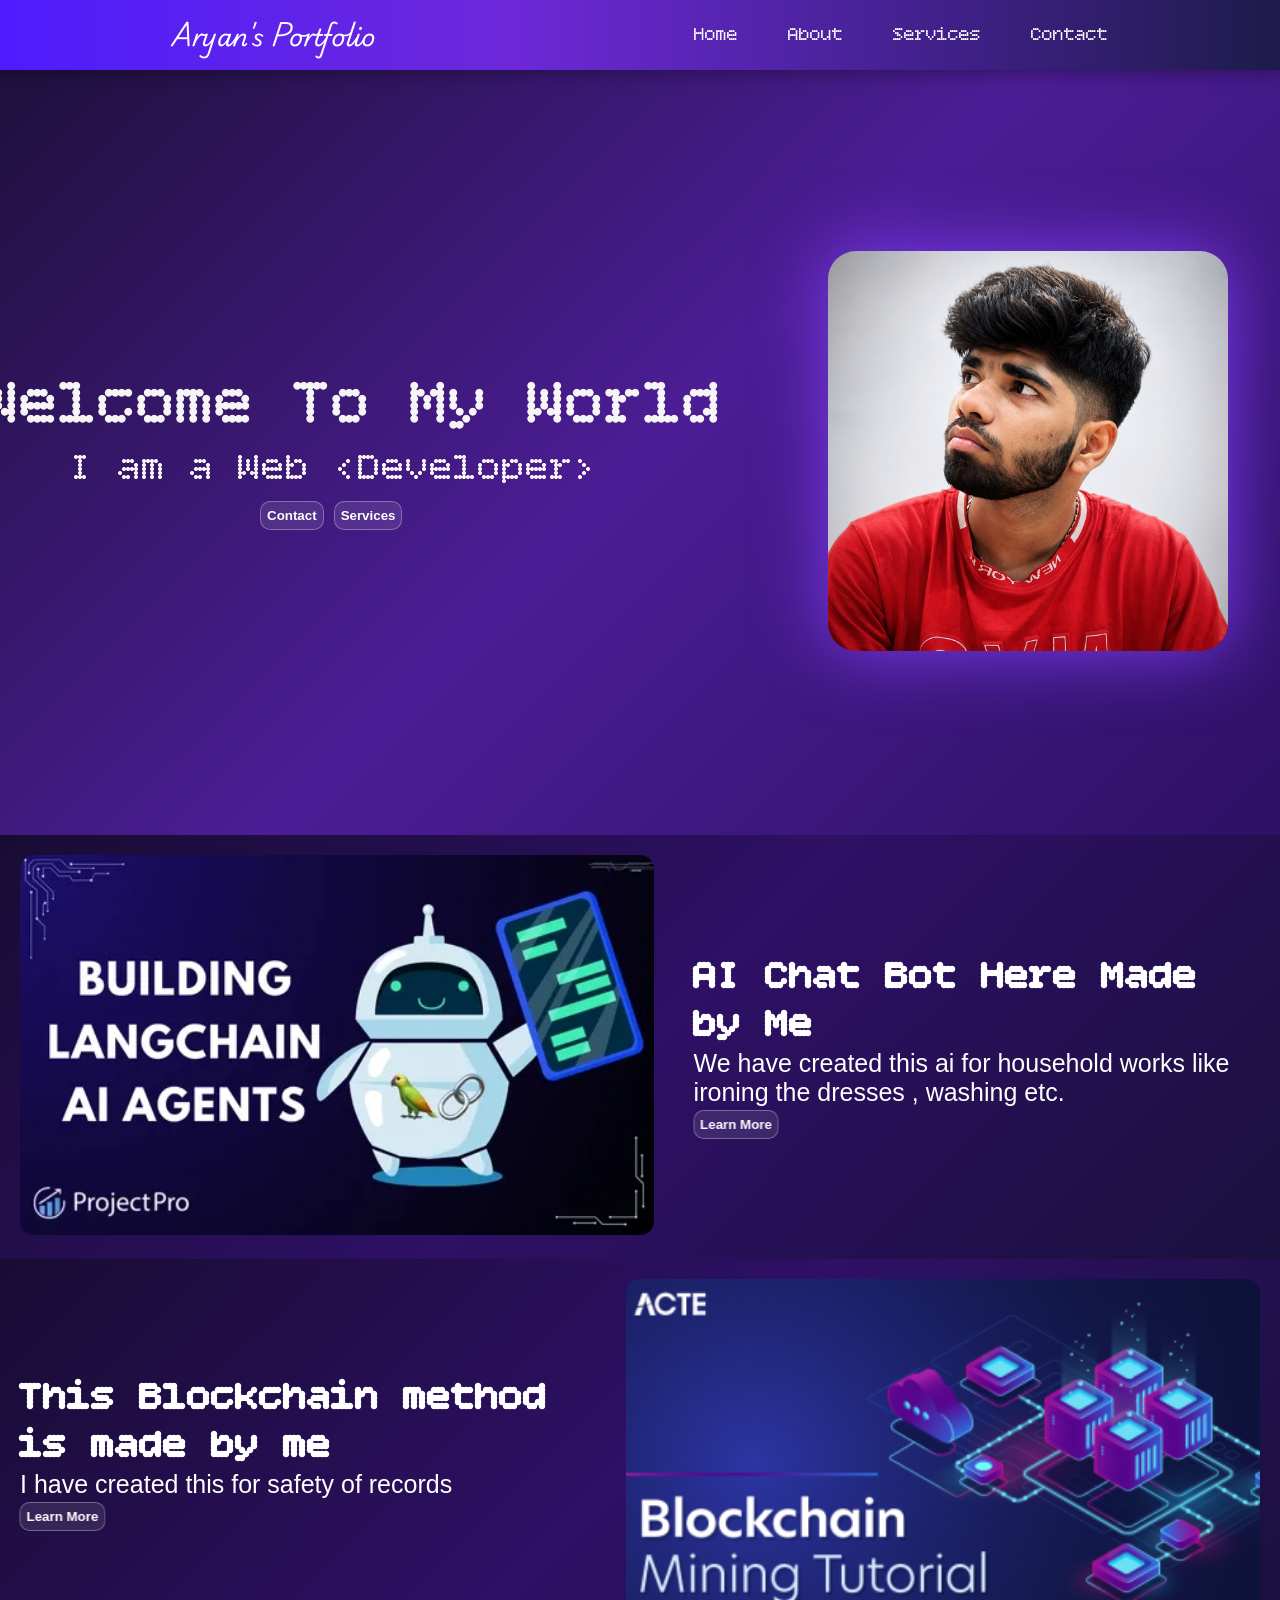
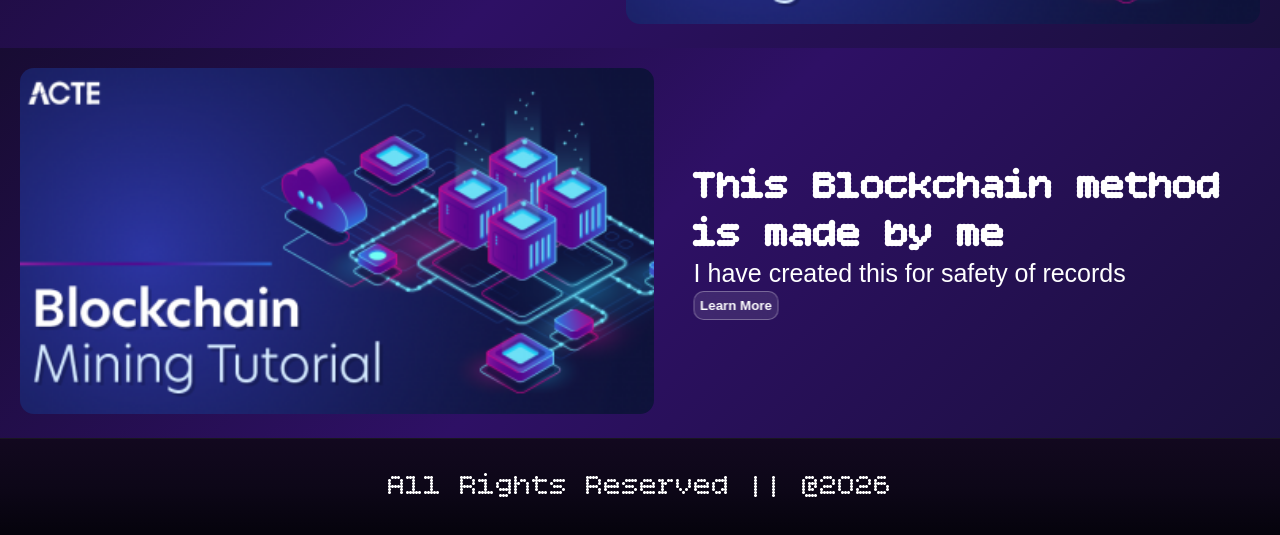
<file: index.html>
<!DOCTYPE html>
<html lang="en">

<head>
    <meta charset="UTF-8">
    <meta name="viewport" content="width=device-width, initial-scale=1.0">
    <title>Aryan's Portfolio Website </title>
    <link rel="stylesheet" href="style.css">
    <link rel="preconnect" href="https://fonts.googleapis.com">
    <link rel="preconnect" href="https://fonts.gstatic.com" crossorigin>
    <link
        href="https://fonts.googleapis.com/css2?family=Archivo+Black&family=Arimo:ital,wght@0,400..700;1,400..700&family=Bitcount+Single:wght@100..900&family=Great+Vibes&family=Playwrite+AU+TAS:wght@100..400&display=swap"
        rel="stylesheet">
</head>

<body>
    <nav>
        <div class="logo">Aryan's Portfolio</div>
        <ul>
            <li><a href="index.html">Home</a></li>
            <li><a href="about.html">About</a></li>
            <li><a href="services.html">Services</a></li>
            <li><a href="contact.html">Contact</a></li>
        </ul>
    </nav>

    <section class="hero">
        <div class="hero-left">
            <div class="one">Welcome To My World</div>
            <div class="two">I am a Web &lt;Developer&gt; </div>
            <div class="button-container">
                <button class="btn">Contact</button>
                <button class="btn">Services</button>
            </div>
        </div>
        <div class="hero-right"><img height="400" src="me.png" alt="Aryan's photo"></div>
    </section>

    <section class="projects">
        <div class="project">
            <div class="project-img">
                <img src="ai chat bot.webp" alt="ai chat bot">
            </div>
            <div class="project-info">
                <div class="text">AI Chat Bot Here Made by Me </div>
                <p>We have created this ai for household works like ironing the dresses , washing etc.</p>
                <div class="buttons">
                    <button class="btnn">Learn More</button>
                </div>
            </div>
        </div>

        <div class="project row-reverse">
            <div class="project-img">
                <img src="blockchain.png" alt="ai chat bot">
            </div>
            <div class="project-info">
                <div class="text">This Blockchain method is made by me </div>
                <p>I have created this for safety of records</p>
                <div class="buttons">
                    <button class="btnn">Learn More</button>
                </div>
            </div>
        </div>


        <div class="project">
            <div class="project-img">
                <img src="blockchain.png" alt="ai chat bot">
            </div>
            <div class="project-info">
                <div class="text">This Blockchain method is made by me </div>
                <p>I have created this for safety of records</p>
                <div class="buttons">
                    <button class="btnn">Learn More</button>
                </div>
            </div>
        </div>
    </section>

    <footer>
        All Rights Reserved || @2026
    </footer>

</body>

</html>
</file>
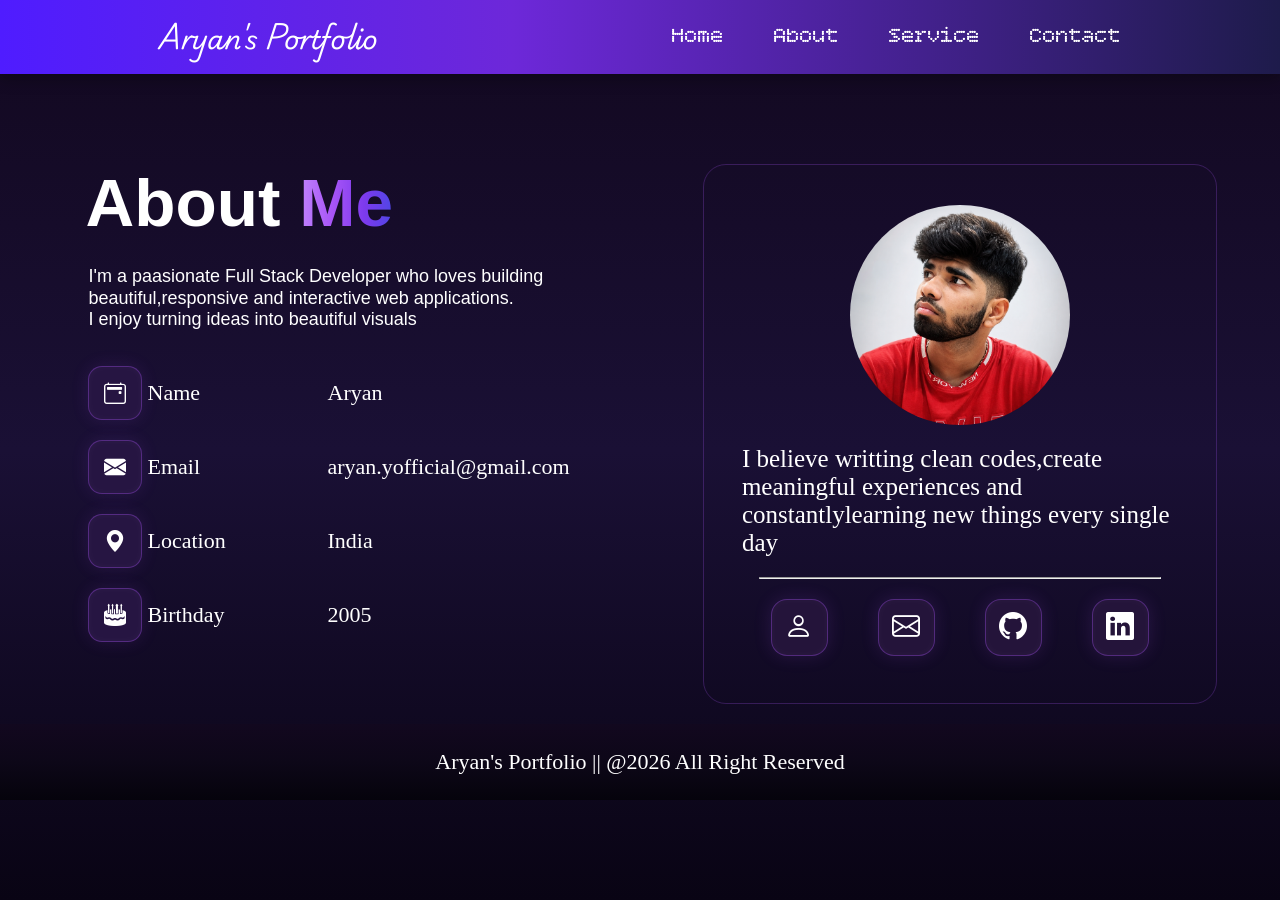
<file: about.html>
<!DOCTYPE html>
<html lang="en">

<head>
    <meta charset="UTF-8">
    <meta name="viewport" content="width=device-width, initial-scale=1.0">
    <title>About</title>
    <link rel="stylesheet" href="style_about.css">
    <link rel="preconnect" href="https://fonts.googleapis.com">
    <link rel="preconnect" href="https://fonts.gstatic.com" crossorigin>
    <link
        href="https://fonts.googleapis.com/css2?family=Archivo+Black&family=Arimo:ital,wght@0,400..700;1,400..700&family=Bitcount+Single:wght@100..900&family=Great+Vibes&family=Playwrite+AU+TAS:wght@100..400&display=swap"
        rel="stylesheet">
    <link rel="stylesheet" href="https://cdn.jsdelivr.net/npm/bootstrap-icons@1.13.1/font/bootstrap-icons.min.css">
    <link rel="stylesheet" href="https://cdn.jsdelivr.net/npm/bootstrap-icons@1.13.1/font/bootstrap-icons.min.css">
    <link rel="stylesheet" href="https://cdn.jsdelivr.net/npm/bootstrap-icons@1.13.1/font/bootstrap-icons.min.css">
    <link rel="stylesheet" href="https://cdn.jsdelivr.net/npm/bootstrap-icons@1.13.1/font/bootstrap-icons.min.css">
</head>

<body>
    <section>
        <nav>
            <div class="logo">Aryan's Portfolio</div>
            <ul>
                <li><a href="index.html">Home</a></li>
                <li><a href="about.html">About</a></li>
                <li><a href="services.html">Service</a></li>
                <li><a href="contact.html">Contact</a></li>
            </ul>
        </nav>
    </section>

    <section class="hero">
        <div class="container">
            <div class="left">
                <div class="left_one">
                    <h2>About <span>Me</span></h2>
                    <p>I'm a paasionate Full Stack Developer who loves building beautiful,responsive and interactive web
                        applications. <br> I enjoy turning ideas into beautiful visuals</p>
                </div>
                <div class="left_two">
                    <div class="info_row"><i class="bi bi-calendar2-event"></i><span class="label">Name</span
                            class="value">Aryan</div>
                    <div class="info_row"><i class="bi bi-envelope-fill"></i><span class="label">Email</span
                            class="value">aryan.yofficial@gmail.com</div>
                    <div class="info_row"><i class="bi bi-geo-alt-fill"></i><span class="label">Location</span
                            class="value">India</div>
                    <div class="info_row"><i class="bi bi-cake2-fill"></i><span class="label">Birthday</span
                            class="value">2005</div>
                </div>
            </div>
            <div class="right">
                <div class="photo"><img src="me.png" alt=""></div>
                <div class="text"><span>I believe writting clean codes,create meaningful experiences and
                        constantlylearning new things every single day</span></div><hr width="400px">
                <div class="icons">
                    <a href="index.html"><i class="bi bi-person"></i></a>
                    <a href="mailto:aryan.yofficial@gmail.com"><i class="bi bi-envelope"></i></a>
                    <a href="https://github.com/AryanYadav25"><i class="bi bi-github"></i></a>
                    <a href="https://www.linkedin.com/in/aryanyadavv25/"><i class="bi bi-linkedin"></i></a>
                </div>        

            </div>
        </div>
    </section>

    <section class="footer">
        <footer>
            Aryan's Portfolio || @2026 All Right Reserved
        </footer>
    </section>

</body>

</html>
</file>
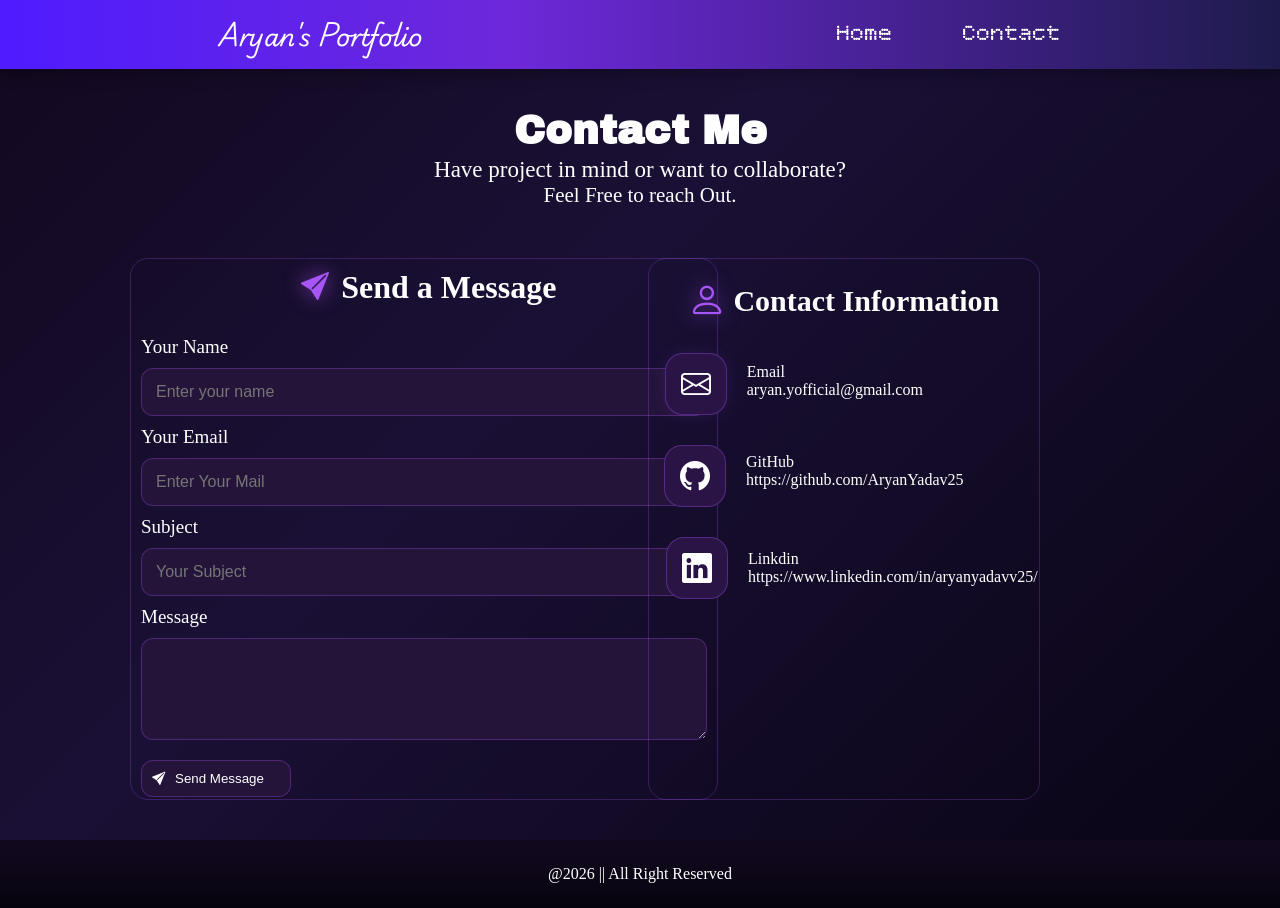
<file: contact.html>
<!DOCTYPE html>
<html lang="en">

<head>
    <meta charset="UTF-8">
    <meta name="viewport" content="width=device-width, initial-scale=1.0">
    <title>Contact</title>
    <link rel="stylesheet" href="style_contact.css">
    <link rel="preconnect" href="https://fonts.googleapis.com">
    <link rel="preconnect" href="https://fonts.gstatic.com" crossorigin>
    <link
        href="https://fonts.googleapis.com/css2?family=Archivo+Black&family=Arimo:ital,wght@0,400..700;1,400..700&family=Bitcount+Single:wght@100..900&family=Great+Vibes&family=Playwrite+AU+TAS:wght@100..400&display=swap"
        rel="stylesheet">
    <link rel="stylesheet" href="https://cdn.jsdelivr.net/npm/bootstrap-icons@1.13.1/font/bootstrap-icons.min.css">


</head>

<body>
    <section>
        <nav>
            <div class="logoo">Aryan's Portfolio</div>
            <ul>
                <li> <a href="index.html">Home</a></li>
                <li> <a href="contact.html">Contact</a></li>
            </ul>
        </nav>
    </section>

    <section class="hero">
        <div class="head">Contact Me</div>
        <div class="p">Have project in mind or want to collaborate?</div>
        <div class="p1">Feel Free to reach Out.</div>
        <div class="contact">
            <div class="contact-form">
                <h2 class="form-title">
                    <i class="bi bi-send-fill"></i>
                    <span>Send a Message</span>
                </h2>
                <form class="form" action="/process.php">
                    <label for="name">Your Name</label>
                    <input type="text" id="name" name="name" placeholder="Enter your name">
                    <label for="email">Your Email</label>
                    <input type="text" id="email" email= "email" placeholder="Enter Your Mail">
                    <label for="Subject">Subject</label>
                    <input type="text" id="Subject" subject="subject" placeholder="Your Subject">
                    <label for="message">Message</label>
                    <textarea name="messagw" id="messagw"></textarea>
                    <button type="submit"> <i class="bi bi-send-fill"></i> Send Message</button>
                </form>
            </div>
            <div class="contact-info">
                <div class="titlee">
                    <i class="bi bi-person"></i>
                    <span>Contact Information</span>
                </div>
                <div class="mail">
                    <i class="bi bi-envelope"></i>
                    <span>Email <br>aryan.yofficial@gmail.com</span>
                </div>
                <div class="git">
                    <i class="bi bi-github"></i>
                    <span> GitHub <br>https://github.com/AryanYadav25 </span>
                </div>
                <div class="link">
                    <i class="bi bi-linkedin"></i>
                    <span>Linkdin <br>https://www.linkedin.com/in/aryanyadavv25/</span>
                </div>
            </div>
        </div>
    </section>

    <section class="footer">
        <footer>
            @2026 || All Right Reserved
        </footer>
    </section>

</body>

</html>
</file>
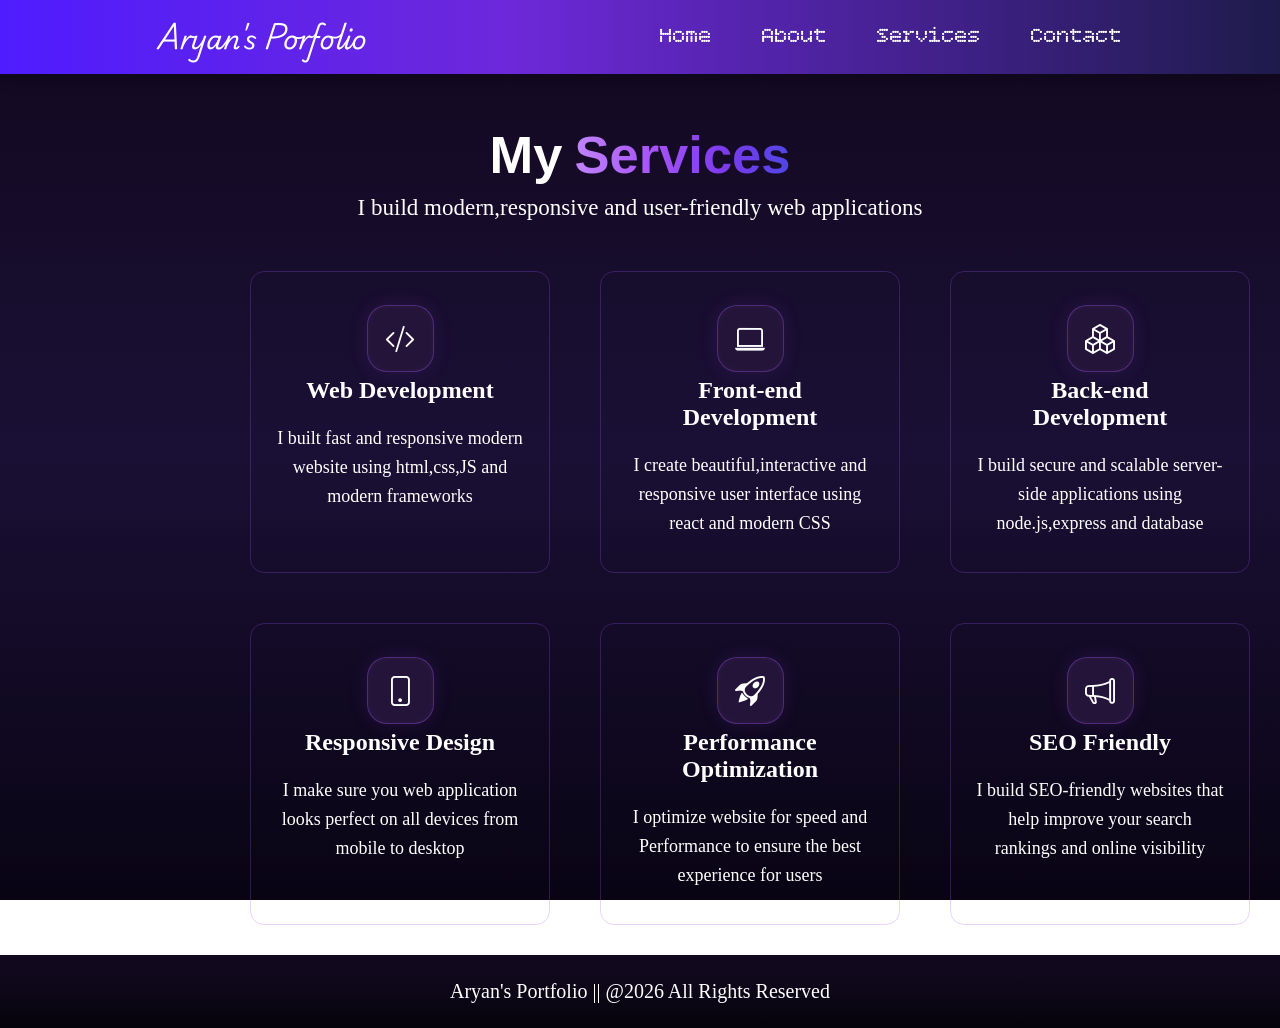
<file: services.html>
<!DOCTYPE html>
<html lang="en">

<head>
    <meta charset="UTF-8">
    <meta name="viewport" content="width=device-width, initial-scale=1.0">
    <title>Service</title>
    <link rel="stylesheet" href="style_service.css">
    <link rel="preconnect" href="https://fonts.googleapis.com">
    <link rel="preconnect" href="https://fonts.gstatic.com" crossorigin>
    <link
        href="https://fonts.googleapis.com/css2?family=Archivo+Black&family=Arimo:ital,wght@0,400..700;1,400..700&family=Bitcount+Single:wght@100..900&family=Great+Vibes&family=Playwrite+AU+TAS:wght@100..400&display=swap"
        rel="stylesheet">
    <link rel="stylesheet" href="https://cdn.jsdelivr.net/npm/bootstrap-icons@1.13.1/font/bootstrap-icons.min.css">
</head>

<body>
    <section>
        <nav>
            <div class="logo">Aryan's Porfolio</div>
            <ul>
                <li> <a href="index.html">Home</a></li>
                <li><a href="about.html">About</a></li>
                <li><a href="services.html">Services</a></li>
                <li><a href="contact.html">Contact</a></li>
            </ul>
        </nav>
    </section>

    <section class="hero">
        <div class="container">
            <div class="header">
                <H2>My</H2>
                <H2>Services</H2>
            </div>
            <p>I build modern,responsive and user-friendly web applications</p>
            <div class="content">
                <div class="box"><i class="bi bi-code-slash"></i>
                    <h2>Web Development</h2>
                    <p>I built fast and responsive modern website using html,css,JS and modern frameworks</p>
                </div>
                <div class="box"> <i class="bi bi-laptop"></i>
                    <h2>Front-end Development</h2>
                    <p>I create beautiful,interactive and responsive user interface using react and modern CSS</p>
                </div>
                <div class="box"><i class="bi bi-boxes"></i>
                    <h2>Back-end Development</h2>
                    <p>I build secure and scalable server-side applications using node.js,express and database</p>
                </div>
                <div class="box"><i class="bi bi-phone"></i>
                    <h2>Responsive Design</h2>
                    <p>I make sure you web application looks perfect on all devices from mobile to desktop</p>
                </div>
                <div class="box"><i class="bi bi-rocket-takeoff"></i>
                    <h2>Performance Optimization</h2>
                    <p>I optimize website for speed and Performance to ensure the best experience for users</p>
                </div>
                <div class="box"><i class="bi bi-megaphone"></i>
                    <h2>SEO Friendly</h2>
                    <p>I build SEO-friendly websites that help improve your search rankings and online visibility</p>
                </div>
            </div>
        </div>
    </section>

    <section class="footer">
        <footer>
            Aryan's Portfolio || @2026 All Rights Reserved
        </footer>
    </section>

</body>

</html>
</file>
<file: style.css>
* {
    margin: 0;
    padding: 0;
}

body {
    background-color: white;
}

.logo {
    font-size: 24px;
    font-weight: bolder;
    font-family: "Playwrite AU TAS", cursive;
}

nav ul li a{
    color: white;
    text-decoration: none;
}


nav {
    display: flex;
    justify-content: space-around;
    /* background-color: #FF00FF; */
    /* background: linear-gradient(to right, #ff416c, #ff4b2b); */
    /* background: linear-gradient(to right, hsl(270, 60%, 15%), hsl(203, 92%, 35.5%, 0.25)); */
    background: linear-gradient(90deg, #4F1CFF 0%, #6D28D9 40%, #1E1B4B 100%);
    backdrop-filter: blur(10px);
    box-shadow: 0 4px 15px rgba(0, 0, 0, 0.3);
    color: white;

    padding: 12px;
    align-items: center;
    position: sticky;
    top: 0;
    z-index: 20;
}

nav ul {
    display: flex;
    gap: 50px;
}

nav ul li {
    list-style-type: none;
    font-size: 19px;
    font-family: "Bitcount Single", system-ui;
}

.hero {
    /* background-color:  HSL(270, 60%, 15%); */
    /* background: linear-gradient(to right, hsl(270, 60%, 15%), hsl(203, 92%, 35.5%, 0.25)); */
    /* background: linear-gradient(135deg, #0F172A, #1E293B); */
    /* background:
    radial-gradient(circle at 20% 20%, #7C3AED55 0%, transparent 30%),
    radial-gradient(circle at 80% 70%, #00E5FF44 0%, transparent 35%),
    #0A0A0A; */
    /* background: linear-gradient(135deg, #0F172A, #1E293B); */
    /* background: linear-gradient(135deg, #1B1035, #2E1A47, #120A24); */
    /* background: linear-gradient(135deg, #050816, #0F172A, #1E293B); */
    /* background: linear-gradient(135deg, #24143A, #3A2A72, #223A70);  */
    /* this*/
    /* background: linear-gradient(135deg, #061826, #0B2D42, #144E68); */
    /* background: linear-gradient(135deg, #0A0A0A, #18181B, #27272A); */
    /* background: linear-gradient(135deg, #0B1120, #1A237E, #2C3E50); */
    /* background: linear-gradient(135deg, #050816, #0F172A, #1E293B); */
    /* min-height: 100vh;
    background: radial-gradient(circle at center,
                #3B82F6 0%,
                #1E3A8A 35%,
                #111827 75%,
                #030712 100%); */
    /* background: linear-gradient(90deg, #5B21B6, #7C3AED, #312E81);     current one */
    /* background: radial-gradient(circle at center,
            #7C3AED 0%,
            #5B21B6 35%,
            #2E1065 100%); */
    background: linear-gradient(135deg,
            #1E103C,
            #4C1D95,
            #2E1065);

    height: 85vh;
    display: flex;
    justify-content: space-around;
    align-items: center;

}

/* .one{
    color: hsl(0, 10%, 96%);
}
.two{
    color: hsl(0, 10%, 96%);
} */

.hero {
    display: flex;
    justify-content: center;
    gap: 35px;
}

/* Left section of hero page  */

.hero-left .one {
    color: hsl(0, 10%, 96%);
    font-size: 65px;
    font-family: "Bitcount Single", system-ui;
    transform: translate(-70px);
    font-weight: 500;
    display: flex;
}

.hero-left .two {
    font-size: 40px;
    color: hsl(0, 10%, 96%);
    transform: translate(18px);
    /* font-family: "Arimo", sans-serif; */
    font-family: "Bitcount Single", system-ui;
    display: flex;
}

.button-container {
    padding: 5px;
    /* display: flex; */
    /* align-items: center; */
    transform: translate(200px);
}

.btn {
    /* background: #7C3AED;
    color: #FFFFFF;
    border: 2px solid #A855F7; */
    padding: 6px;
    border-radius: 10px;
    margin: 3px;
    /* background: #00E5FF;
    color: #111827;
    border: none; */
    background: rgba(255, 255, 255, .1);
    backdrop-filter: blur(10px);
    color: white;
    border: 1px solid rgba(255, 255, 255, .3);
    font-weight: bolder;
}

.btn:hover {
    background: #A855F7;
    color: white;
    transform: translateY(-3px);
    box-shadow: 0 0 20px rgba(168, 85, 247, .6);
}

/* Hero right section of page */


.hero-right img {
    border-radius: 28px;
    filter: drop-shadow(0 0 35px #7C3AED);

}

.project {
    /* margin-top: 10px; */
    display: flex;
    align-items: center;
    background: linear-gradient(135deg,
            #180C33,
            #2E1065,
            #1A103D);
}

.project-img img {
    width: 49.5vw;
    padding: 20px;
    border-radius: 34px;
}

.project-info {
    display: flex;
    flex-direction: column;
    padding: 20px;

}

.project-info .text {
    font-size: 40px;
    font-family: "Bitcount Single", system-ui;
    color: white;
    font-weight: bold;
}

.project-info p {
    color: white;
    font-family: 'Gill Sans', 'Gill Sans MT', Calibri, 'Trebuchet MS', sans-serif;
    font-size: 25px;
}

.row-reverse {
    flex-direction: row-reverse;

}

.btnn {
    padding: 6px;
    border-radius: 10px;
    margin: 3px;
    background: rgba(255, 255, 255, .1);
    backdrop-filter: blur(10px);
    color: white;
    border: 1px solid rgba(255, 255, 255, .3);
    font-weight: bolder;
    transform: translate(-3.5px);

}

.btnn:hover {
    background: #A855F7;
    color: white;
    transform: translateY(-3px);
    box-shadow: 0 0 20px rgba(168, 85, 247, .6);
}

footer {
    background: linear-gradient(180deg,
            #12081F,
            #0D0718,
            #05030C);
    color: white;
    display: flex;
    padding: 30px;
    font-size: 30px;
    justify-content: center;
    border-top: 1px solid rgba(255, 255, 255, .08);
    font-family: "Bitcount Single", system-ui;

}

@media screen and (max-width: 1445px) {
    body {
        background-color: red;
    }
}
</file>
<file: style_about.css>
* {
    padding: 0;
    margin: 0;
}

body {
    background: linear-gradient(180deg,
            #12081F,
            #1A1035,
            #090414);
    background-attachment: fixed;
}

nav {
    display: flex;
    justify-content: space-around;
    background: linear-gradient(90deg, #4F1CFF 0%, #6D28D9 40%, #1E1B4B 100%);
    backdrop-filter: blur(10px);
    box-shadow: 0 4px 15px rgba(0, 0, 0, 0.3);
    color: white;
    align-items: center;
    padding: 12px
}

.logo {
    font-size: 24px;
    font-weight: bolder;
    font-family: "Playwrite AU TAS", cursive;
    font-size: 26px;
}

nav ul {
    display: flex;
    justify-content: space-around;
    gap: 50px;
}

nav ul li {
    list-style-type: none;
    font-family: "Bitcount Single", system-ui;
    font-size: 22px;
}

nav ul li a {
    text-decoration: none;
    color: white;
}

/* Hero section from here ------------------------------------------  */



.container{
    display: flex;
    justify-content: space-around;
    margin-top: 90px;
}

.left{
    /* border: 1px solid rgba(168, 85, 247, 0.25); */
    width: 40vw;
    /* height: 60vh; */
    min-height: 60vh;
    border-radius: 18px;
}

.left_one{
    /* border: 1px solid rgba(168, 85, 247, 0.25);
    width: 40vw;
    height: 25vh;
    border-radius: 18px; */

    color: white;
    font-family:'Franklin Gothic Medium', 'Arial Narrow', Arial, sans-serif;
    font-size: 45px;
    display: flex;
    flex-direction: column;
}

.left_one p{
    max-width: 600px;
    text-align:left;
    /* width: 85%; */
    font-size: 18px;
    padding: 25px;
    line-height: 1.2;
}

.left_one h2{
    margin-left: 22px;
}
.left_one span{
    background: linear-gradient(90deg,
            #C084FC 0%,
            #A855F7 35%,
            #7C3AED 70%,
            #4F46E5 100%);
    -webkit-background-clip: text;
    -webkit-text-fill-color: transparent;
    background-clip: text;
}

.info_row{
    display: grid;
    grid-template-columns: 60px 180px 1fr;
    align-items: center;
    color: white;
    margin-left: 14px;padding: 10px;font-size: 22px;
}



.left_two i{
    width: 52px;
    height: 52px;

    display: flex;
    justify-content: center;
    align-items: center;

    background: #261542;
    border: 1px solid rgba(168, 85, 247, 0.35);
    border-radius: 14px;

    box-shadow:
        0 0 18px rgba(168, 85, 247, 0.12),
        inset 0 0 10px rgba(255,255,255,0.03);
}


.right{
    border: 1px solid rgba(168, 85, 247, 0.25);
    display: flex;
    flex-direction: column;
    align-items: center;
    width: 40vw;
    border-radius: 23px;

    justify-content: flex-start;   /* or remove it completely */
    padding-top: 40px;
    gap: 20px;
}

.right img{
    display: flex;
    justify-content: center;
    align-items: center;
    border-radius: 2222px;
    width: 220px;
    object-fit: cover;
}

.text{
    color: white;
    font-size: 25px;
    max-width: 85%;

}

.icons{

    display: flex;
    /* justify-content: space-around; */
    align-items: center;
    gap: 50px;
}

.icons a{
    width: 55px;
    height: 55px;

    display: flex;
    justify-content: center;
    align-items: center;

    background: #24143A;
    border: 1px solid rgba(168, 85, 247, .35);
    border-radius: 16px;

    box-shadow:
        0 0 18px rgba(168,85,247,.15),
        inset 0 0 10px rgba(255,255,255,.03);

    text-decoration: none;
    transition: .3s;
}

.icons a i{
    font-size: 28px;
    color: white;
}
.icons a:hover{
    transform: translateY(-5px);
    background: #A855F7;
    box-shadow: 0 0 25px rgba(168,85,247,.5);
}

.footer{
    margin-top: 20px;
    font-size: 22px;

    display: flex;
    justify-content: center;
    color: white;
    padding: 25px;
    background: linear-gradient(180deg,
            #12081F,
            #0D0718,
            #05030C);
}
</file>
<file: style_contact.css>
* {
    margin: 0;
    padding: 0;
}

body {
    background: linear-gradient(135deg,
            #12081F 0%,
            #1A1035 40%,
            #090414 100%);
}

nav {
    display: flex;
    justify-content: space-around;
    background: linear-gradient(90deg, #4F1CFF 0%, #6D28D9 40%, #1E1B4B 100%);
    backdrop-filter: blur(10px);
    box-shadow: 0 4px 15px rgba(0, 0, 0, 0.3);
    color: white;

    padding: 12px;
    align-items: center;
    position: sticky;
    top: 0;
    z-index: 20;
    height: 5vh;

}

.logoo {

    /* Aryan's portfolio */

    font-size: 24px;
    font-weight: bolder;
    font-family: "Playwrite AU TAS", cursive;
}

nav ul {
    display: flex;
    /* justify-content: space-evenly */
    gap: 70px;
}

nav ul li {
    list-style-type: none;
    font-family: "Bitcount Single", system-ui;
    font-size: 23px;
}

nav ul li a {
    color: white;
    text-decoration: none;
}

.head{
    color: white;
    display: flex;
    justify-content: center;
    font-size: 40px;
    margin-top: 40px;
    font-family: "Archivo Black", sans-serif;
    font-weight:bold;

}
.p{
    margin-top: 5px;
    color: white;
    display: flex;
    justify-content: center;
    font-size: 23px;
}
.p1{
    color: white;
    display: flex;
    justify-content: center;
    font-size: 21px;
}

.contact{
    display: flex;  
    margin-top: 50px;
    justify-content: space-around;
    
}

.contact-form{
    border: 1px solid rgba(168, 85, 247, 0.25);
    width: 600px;
    height: 540px;
    border-radius: 18px;
    transform: translate(-20px);
    margin-left: 150px;
    
}

.contact-info{
    border: 1px solid rgba(168, 85, 247, 0.25);
    width: 400px;
    height: 540px;
    border-radius: 18px;
    transform: translate(-240px);
    margin-bottom: 40px;
    margin-left: 150px;
}

.form-title{
    display: flex;
    align-items: center;
    gap: 12px;
    justify-content: center;

    color: white;
    font-size: 32px;
    font-weight: 700;
    margin-bottom: 30px;
    margin-top: 10px;
    margin-left: 10px;
}

.form-title i{
    font-size: 28px;
    color: #A855F7;
    filter: drop-shadow(0 0 10px rgba(168,85,247,.7));
}

.form{
    display: flex;
    flex-direction: column;
    margin-left: 10px;
    color: white;
    font-size: 19px;
}

input{
    /* width: 100%; */
    padding: 14px;
    margin-top: 10px;
    margin-right: 10px;
    margin-bottom: 10px;

    background: #24143A;
    border: 1px solid rgba(168,85,247,.3);
    border-radius: 12px;

    color: white;
    font-size: 16px;

    outline: none;
    box-sizing: border-box;
}

button{
    width:150px;
    margin-top: 10px;
    padding: 10px;
    display: flex;
    align-items: center;
    gap: 10px;
    background: #24143A;
    border: 1px solid rgba(168,85,247,.3);
    border-radius: 12px;
    color: white;
    margin-top: 20px;

}

button:hover{
    background:#A855F7;
    transform:translateY(-3px);
    box-shadow:0 0 20px rgba(168,85,247,.5);
}

textarea{
    margin-top: 10px;
    background: #24143A;
    border: 1px solid rgba(168,85,247,.3);
    border-radius: 12px;
    /* width: 97%; */
    margin-right: 10px;
    height: 80px;
    color: white;
    font-size: 16px;
    padding: 10px;
}


.titlee{
    display: flex;
    justify-content: center;
    align-items: center;
    gap: 7px;
    margin-top: 20px;
    color: white;
    font-size: 30px;
    font-weight: bold;
}

.titlee i{
    font-size: 38px;
    color: #A855F7;
    filter: drop-shadow(0 0 10px rgba(168,85,247,.7));
}


.mail{
    display: flex;
    justify-content: center;
    margin-top: 30px;
    color: white;

}

.mail i{
    width: 60px;
    height: 60px;
    font-size: 30px;
    margin-right: 120px;

    display: flex;
    justify-content: center;
    align-items: center;

    background: #2A1446;
    border: 1px solid rgba(168,85,247,.35);
    border-radius: 18px;

    box-shadow: 0 0 15px rgba(168,85,247,.12);
}

.mail span{
    margin-top: 10px;
    transform: translate(-100px);
}


.git{
   display: flex;
    justify-content: center;
    margin-top: 30px;
    color: white;
    align-items: center;
}

.git i{
    width: 60px;
    height: 60px;
    font-size: 30px;
    margin-right: 80px;

    display: flex;
    justify-content: center;
    align-items: center;

    background: #2A1446;
    border: 1px solid rgba(168,85,247,.35);
    border-radius: 18px;
}

.git span{
    transform: translate(-60px) translateY(-5px);
}


.link{
    display: flex;
    justify-content: center;
    align-items: center;
    color: white;
    margin-top: 30px;

}

.link i{
    width: 60px;
    height: 60px;

    display: flex;
    justify-content: center;
    align-items: center;

    font-size: 30px;
    background: #2A1446;
    border: 1px solid rgba(168,85,247,.35);
    border-radius: 18px;

    transform: translate(-2px);

}
.link span{
    transform: translate(18px);
}


.footer{

    display: flex;
    justify-content: center;
    color: white;
    padding: 25px;
    background: linear-gradient(180deg,
            #12081F,
            #0D0718,
            #05030C);
}
</file>
<file: style_service.css>
* {
    margin: 0;
    padding: 0;
}


body {
    background: linear-gradient(180deg,
            #12081F,
            #1A1035,
            #090414);
    background-attachment: fixed;
}



nav {
    display: flex;
    justify-content: space-around;
    background: linear-gradient(90deg, #4F1CFF 0%, #6D28D9 40%, #1E1B4B 100%);
    backdrop-filter: blur(10px);
    box-shadow: 0 4px 15px rgba(0, 0, 0, 0.3);
    color: white;
    align-items: center;
    padding: 12px;
    /* height: 5vh; */
}

.logo {
    /* Aryan's portfolio */

    font-size: 24px;
    font-weight: bolder;
    font-family: "Playwrite AU TAS", cursive;
    font-size: 26px;
}

nav ul {
    display: flex;
    justify-content: space-around;
    gap: 50px;
}

nav ul li {
    list-style-type: none;
    font-family: "Bitcount Single", system-ui;
    font-size: 22px;
}

nav ul li a {
    text-decoration: none;
    color: white;
}

.header {
    color: white;
    display: flex;
    justify-content: center;
    gap: 12px;
    margin-top: 50px;
    font-size: 35px;
    font-family: 'Gill Sans', 'Gill Sans MT', Calibri, 'Trebuchet MS', sans-serif;
    background: transparent;

}

.header :last-child {
    background: linear-gradient(90deg,
            #C084FC 0%,
            #A855F7 35%,
            #7C3AED 70%,
            #4F46E5 100%);
    -webkit-background-clip: text;
    -webkit-text-fill-color: transparent;
    background-clip: text;
}

p {
    color: white;
    display: flex;
    justify-content: center;
    margin-top: 10px;
    font-size: 23px;
    background: transparent;
}

.content {
    display: grid;
    grid-template-columns: 300px 300px 300px;
    column-gap: 50px;
    row-gap: 50px;
    margin-top: 50px;
    margin-left: 250px;
    margin-bottom: 30px;
}

.box {
    display: flex;
    /* justify-content: space-around; */
    flex-direction: column ;
    align-items: center;
    border: 1px solid rgba(168, 85, 247, 0.25);
    height: 200px;
    color: white;
    border-radius: 14px;
    min-height: 250px;
    padding: 25px;
    /* box-sizing: border-box; */

}

.box i {
    width: 65px;
    height: 65px;

    font-size: 30px;
    margin-top: 8px;

    display: flex;  
    justify-content: center;
    align-items: center;

    background: #24143A;
    border: 1px solid rgba(168, 85, 247, .35);
    border-radius: 20px;

    box-shadow:
        0 0 20px rgba(168, 85, 247, .12),
        inset 0 0 10px rgba(255, 255, 255, .03);
    
}

.box h2{
   width: 85%;
   text-align: center;
   margin-top: 5px;
}

.box p{
    text-align: center;
    margin-top: 20px;
    font-size: 18px;
    line-height: 1.6;
}

.footer{

    display: flex;
    justify-content: center;
    color: white;
    padding: 25px;
    font-size: 20px;
    background: linear-gradient(180deg,
            #12081F,
            #0D0718,
            #05030C);
}
</file>
